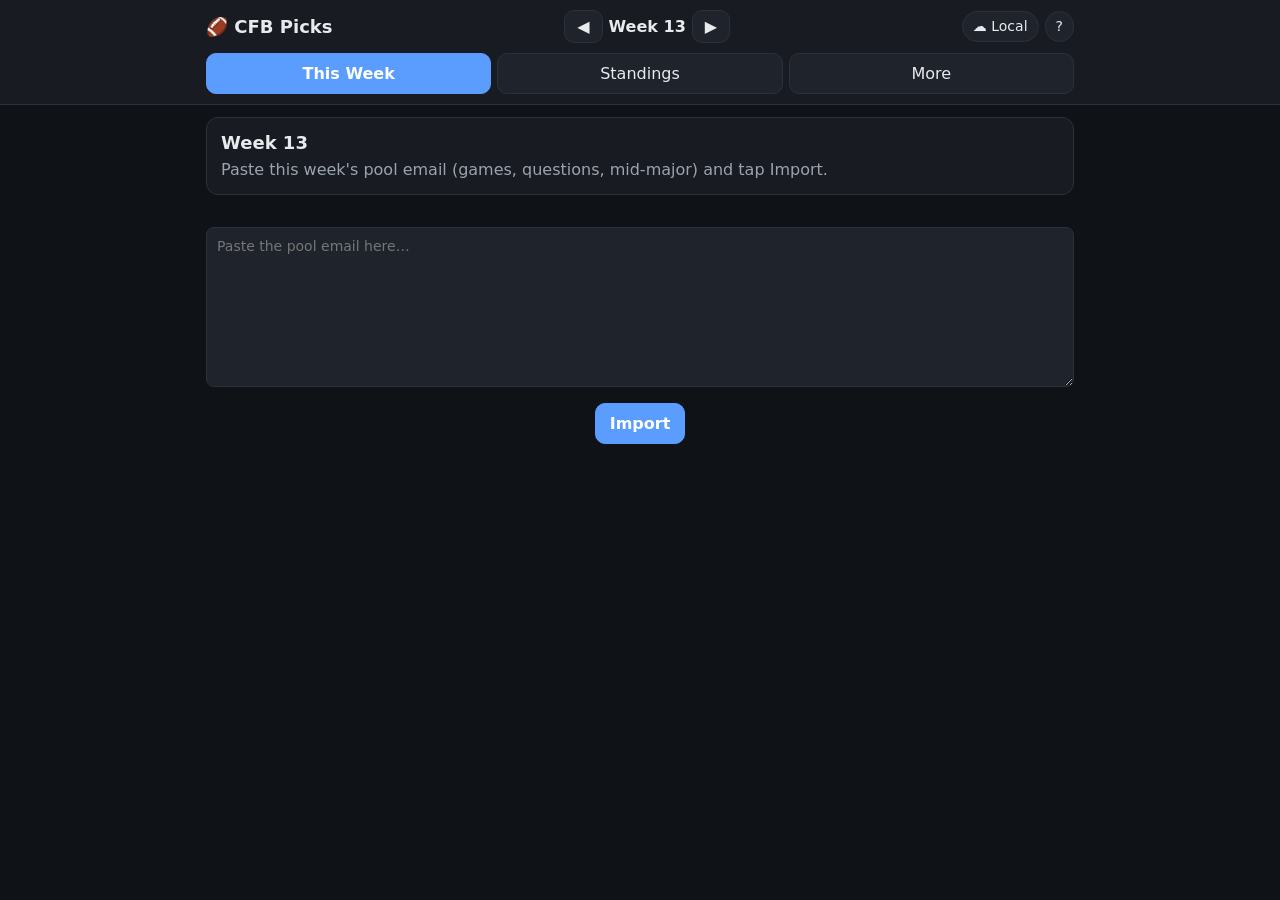
<file: docs/index.html>
<!doctype html>
<html lang="en">
<head>
  <meta charset="utf-8">
  <meta name="viewport" content="width=device-width, initial-scale=1">
  <title>CFB Picks</title>
  <link rel="icon" href="data:image/svg+xml,<svg xmlns='http://www.w3.org/2000/svg' viewBox='0 0 100 100'><text y='.9em' font-size='90'>🏈</text></svg>">
  <link rel="stylesheet" href="style.css?v=202610201700">
</head>
<body>
  <header>
    <div class="top">
      <h1>🏈 <span class="name">CFB Picks</span></h1>
      <div class="week-nav">
        <button id="prevWeek" aria-label="Previous week">◀</button>
        <span id="weekLabel">Week</span>
        <button id="nextWeek" aria-label="Next week">▶</button>
      </div>
      <div class="top-right">
        <button id="syncBadge" class="chip-btn" title="Saving">☁</button>
        <button id="helpBtn" class="chip-btn" title="How to use this site">?</button>
      </div>
    </div>
    <nav>
      <button class="tab active" data-tab="week">This Week</button>
      <button class="tab" data-tab="standings">Standings</button>
      <button class="tab" data-tab="more">More</button>
    </nav>
  </header>

  <div id="toast" role="status"></div>

  <main>
    <section id="week" class="panel"></section>
    <section id="standings" class="panel hidden"></section>
    <section id="more" class="panel hidden"></section>
  </main>

  <template id="helpTpl">
    <div class="help">
      <h4>Each week</h4>
      <ol>
        <li><strong>This Week</strong> → paste the pool email → <em>Import</em>.</li>
        <li>Tap Ron's picks: one team and Over/Under for each game, Over/Under for each question, and the combined score.</li>
        <li>Claude's picks show under each game once Chad has run Claude's research.</li>
        <li>Tap <em>Copy reply</em> and paste it into the email back to the pool. Picks lock Friday at noon (Pacific).</li>
        <li>Scores and results fill in by themselves after the games.</li>
      </ol>
      <h4>Standings</h4>
      <ol>
        <li>Copy the whole league sheet for the week (game headers through the last player).</li>
        <li><strong>Standings</strong> → <em>Add the league's picks</em> → paste → <em>Import</em>.</li>
      </ol>
      <p>Use ◀ ▶ at the top to change weeks.</p>
      <h4>First time on a phone or computer</h4>
      <p>Open the link Chad sends you. The ☁ at the top turns green when your picks are saved online (the same on every device).</p>
    </div>
  </template>
  <script>
    // Instructions popup: self-contained so it always works.
    document.getElementById("helpBtn").addEventListener("click", function () {
      if (document.querySelector(".overlay")) return;
      var o = document.createElement("div"); o.className = "overlay";
      var box = document.createElement("div"); box.className = "dialog";
      var head = document.createElement("div"); head.className = "dialog-head";
      var h = document.createElement("h3"); h.textContent = "How to use CFB Picks";
      var x = document.createElement("button"); x.textContent = "✕"; x.className = "chip-btn";
      head.append(h, x); box.append(head, document.getElementById("helpTpl").content.firstElementChild.cloneNode(true)); o.append(box);
      function close() { o.remove(); document.removeEventListener("keydown", esc); }
      function esc(e) { if (e.key === "Escape") close(); }
      x.addEventListener("click", close); o.addEventListener("click", function (e) { if (e.target === o) close(); });
      document.addEventListener("keydown", esc); document.body.append(o);
    });
  </script>
  <script src="logic.js?v=202610201700"></script>
  <script src="store.js?v=202610201700"></script>
  <script src="app.js?v=202610201700"></script>
</body>
</html>
</file>
<file: docs/style.css>
:root {
  --bg: #0f1216;
  --card: #181c22;
  --card2: #1f242c;
  --text: #e8eaed;
  --muted: #9aa3af;
  --border: #2b313a;
  --accent: #5b9cff;
  --win: #4cc26b;
  --loss: #ff6b6b;
  --push: #e0c050;
  --claude: #f0a070;
  --hl-red: #4a2326; --hl-gold: #6b5212; --hl-green: #1f3b27; --hl-blue: #1f2f47;
  --head-bg: #223452; --head-text: #e9eef7;
}
* { box-sizing: border-box; }
html { -webkit-text-size-adjust: 100%; }
body { margin: 0; font: 16px/1.45 system-ui, -apple-system, "Segoe UI", Roboto, sans-serif; background: var(--bg); color: var(--text); }
button { font: inherit; color: inherit; background: var(--card2); border: 1px solid var(--border); border-radius: 10px; padding: 8px 14px; cursor: pointer; }
button:disabled { opacity: .45; cursor: default; }
button.primary { background: var(--accent); border-color: var(--accent); color: #fff; font-weight: 600; }
button.link { background: none; border: none; color: var(--accent); padding: 4px 0; }
input, textarea, select { font: inherit; color: var(--text); background: var(--card2); border: 1px solid var(--border); border-radius: 8px; padding: 8px 10px; }
textarea { width: 100%; min-height: 160px; font-size: 14px; }
.hidden { display: none !important; }
.muted { color: var(--muted); }
.small { font-size: 13px; }

/* header */
header { position: sticky; top: 0; z-index: 5; background: var(--card); border-bottom: 1px solid var(--border); }
.top { display: flex; align-items: center; justify-content: space-between; gap: 8px; padding: 10px 16px 6px; max-width: 900px; margin: 0 auto; }
h1 { font-size: 18px; margin: 0; white-space: nowrap; }
.week-nav { display: flex; align-items: center; gap: 6px; }
.week-nav button { padding: 4px 12px; }
#weekLabel { font-weight: 700; min-width: 74px; text-align: center; }
.top-right { display: flex; gap: 6px; }
.chip-btn { padding: 4px 10px; border-radius: 999px; font-size: 14px; white-space: nowrap; }
.chip-btn.ok { color: var(--win); border-color: var(--win); }
.chip-btn.bad { color: var(--loss); border-color: var(--loss); }
nav { display: flex; gap: 6px; padding: 4px 16px 10px; max-width: 900px; margin: 0 auto; }
.tab { flex: 1; border-radius: 10px; }
.tab.active { background: var(--accent); border-color: var(--accent); color: #fff; font-weight: 600; }
main { max-width: 900px; margin: 0 auto; padding: 12px 16px 60px; }
#toast { position: fixed; left: 50%; bottom: 18px; transform: translateX(-50%); background: var(--card2); border: 1px solid var(--border);
  border-radius: 12px; padding: 10px 16px; max-width: 92vw; z-index: 20; opacity: 0; pointer-events: none; transition: opacity .2s; }
#toast.show { opacity: 1; }
#toast.bad { border-color: var(--loss); color: var(--loss); }

/* this week */
.banner { background: var(--card); border: 1px solid var(--border); border-radius: 12px; padding: 12px 14px; margin-bottom: 12px; }
.banner.locked { border-color: var(--loss); }
.banner h2 { margin: 0 0 2px; font-size: 18px; }
.scoreline { display: flex; gap: 16px; margin-top: 6px; font-weight: 600; }
.item { background: var(--card); border: 1px solid var(--border); border-radius: 12px; padding: 12px 14px; margin-bottom: 10px; }
.item-head { display: flex; justify-content: space-between; gap: 8px; align-items: baseline; }
.item-title { font-weight: 700; }
.badge { font-size: 12px; font-weight: 700; color: var(--claude); border: 1px solid var(--claude); border-radius: 999px; padding: 1px 8px; white-space: nowrap; }
.item-line { color: var(--muted); font-size: 14px; margin: 2px 0 8px; }
.final { color: var(--text); font-weight: 600; }
.q-text { margin: 2px 0 6px; }
.row { display: flex; align-items: center; gap: 8px; flex-wrap: wrap; margin: 6px 0; }
.who { width: 58px; font-size: 13px; color: var(--muted); }
.seg { display: inline-flex; border: 1px solid var(--border); border-radius: 10px; overflow: hidden; }
.seg button { border: none; border-radius: 0; background: var(--card2); padding: 8px 12px; min-width: 64px; }
.seg button + button { border-left: 1px solid var(--border); }
.seg button.on { background: var(--accent); color: #fff; font-weight: 600; }
.seg button.on.W { background: var(--win); }
.seg button.on.L { background: var(--loss); }
.seg button.on.P { background: var(--push); color: #111; }
.claude-row { font-size: 14px; color: var(--claude); }
.claude-row .why { color: var(--muted); }
.mark { font-weight: 700; }
.mark.W { color: var(--win); } .mark.L { color: var(--loss); } .mark.P { color: var(--push); }
details > summary { cursor: pointer; color: var(--accent); font-size: 14px; }
details[open] > summary { margin-bottom: 6px; }
.tb { display: flex; align-items: center; gap: 10px; flex-wrap: wrap; }
.tb input { width: 110px; }
.actions { display: flex; gap: 10px; flex-wrap: wrap; margin: 14px 0; }
.edit-line { display: flex; gap: 6px; align-items: center; flex-wrap: wrap; font-size: 14px; margin-top: 6px; }
.edit-line input { width: 80px; padding: 4px 6px; }
.empty-card { text-align: center; padding: 10px 0; }
.empty-card textarea { margin: 10px 0; }

/* standings */
.subtabs { display: flex; gap: 6px; margin-bottom: 10px; }
.subtabs button.on { background: var(--accent); border-color: var(--accent); color: #fff; }
.table-wrap { overflow-x: auto; border: 1px solid var(--border); border-radius: 12px; }
table { border-collapse: collapse; width: 100%; font-size: 14px; background: var(--card); }
th, td { padding: 7px 9px; border-bottom: 1px solid var(--border); text-align: left; white-space: nowrap; }
th { background: var(--head-bg); color: var(--head-text); font-size: 12px; font-weight: 600; position: sticky; top: 0; }
td.num, th.num { text-align: right; }
th.sticky, td.sticky { position: sticky; left: 0; z-index: 1; }
td.sticky { background: inherit; }
tr { background: var(--card); }
tr.hl-red { background: var(--hl-red); } tr.hl-gold { background: var(--hl-gold); }
tr.hl-green { background: var(--hl-green); } tr.hl-blue { background: var(--hl-blue); }
.res-w { color: var(--win); font-weight: 600; } .res-l { color: var(--loss); text-decoration: line-through; } .res-p { color: var(--push); }
.potw { color: var(--push); }
.col-sub { display: block; font-weight: 400; opacity: .8; }

/* more */
.section { background: var(--card); border: 1px solid var(--border); border-radius: 12px; padding: 12px 14px; margin-bottom: 10px; }
.section > summary { font-size: 16px; font-weight: 600; color: var(--text); }
.section h4 { margin: 12px 0 4px; }
pre.ctx { white-space: pre-wrap; font-size: 12px; line-height: 1.45; max-height: 420px; overflow: auto; background: var(--bg);
  border: 1px solid var(--border); border-radius: 8px; padding: 8px; }
.form-grid { display: grid; grid-template-columns: repeat(auto-fill, minmax(140px, 1fr)); gap: 8px; align-items: end; }
.form-grid label { display: flex; flex-direction: column; font-size: 13px; color: var(--muted); gap: 4px; }
.lesson { display: flex; gap: 8px; align-items: flex-start; padding: 6px 0; border-bottom: 1px solid var(--border); }
.lesson.off { opacity: .5; }
.warnlist { color: var(--loss); font-size: 14px; }

/* dialogs */
.overlay { position: fixed; inset: 0; background: rgba(0, 0, 0, .6); display: flex; align-items: flex-start; justify-content: center; padding: 5vh 12px; z-index: 30; overflow: auto; }
.dialog { background: var(--card); border: 1px solid var(--border); border-radius: 14px; width: min(760px, 100%); padding: 16px; }
.dialog-head { display: flex; justify-content: space-between; align-items: center; gap: 8px; }
.dialog-head h3 { margin: 0; }
.dialog textarea { min-height: 120px; font-family: ui-monospace, Consolas, monospace; font-size: 12px; }
.help { line-height: 1.55; } .help h4 { margin: 14px 0 4px; } .help ol { padding-left: 20px; margin: 0; }

@media (max-width: 520px) {
  h1 { font-size: 16px; }
  h1 .name { display: none; }
  .top { padding: 8px 12px 4px; }
  nav { padding: 4px 12px 8px; }
  main { padding: 10px 12px 60px; }
  .week-nav button { padding: 4px 10px; }
  .seg button { min-width: 0; padding: 8px 10px; }
  .who { width: 100%; }
}
</file>
